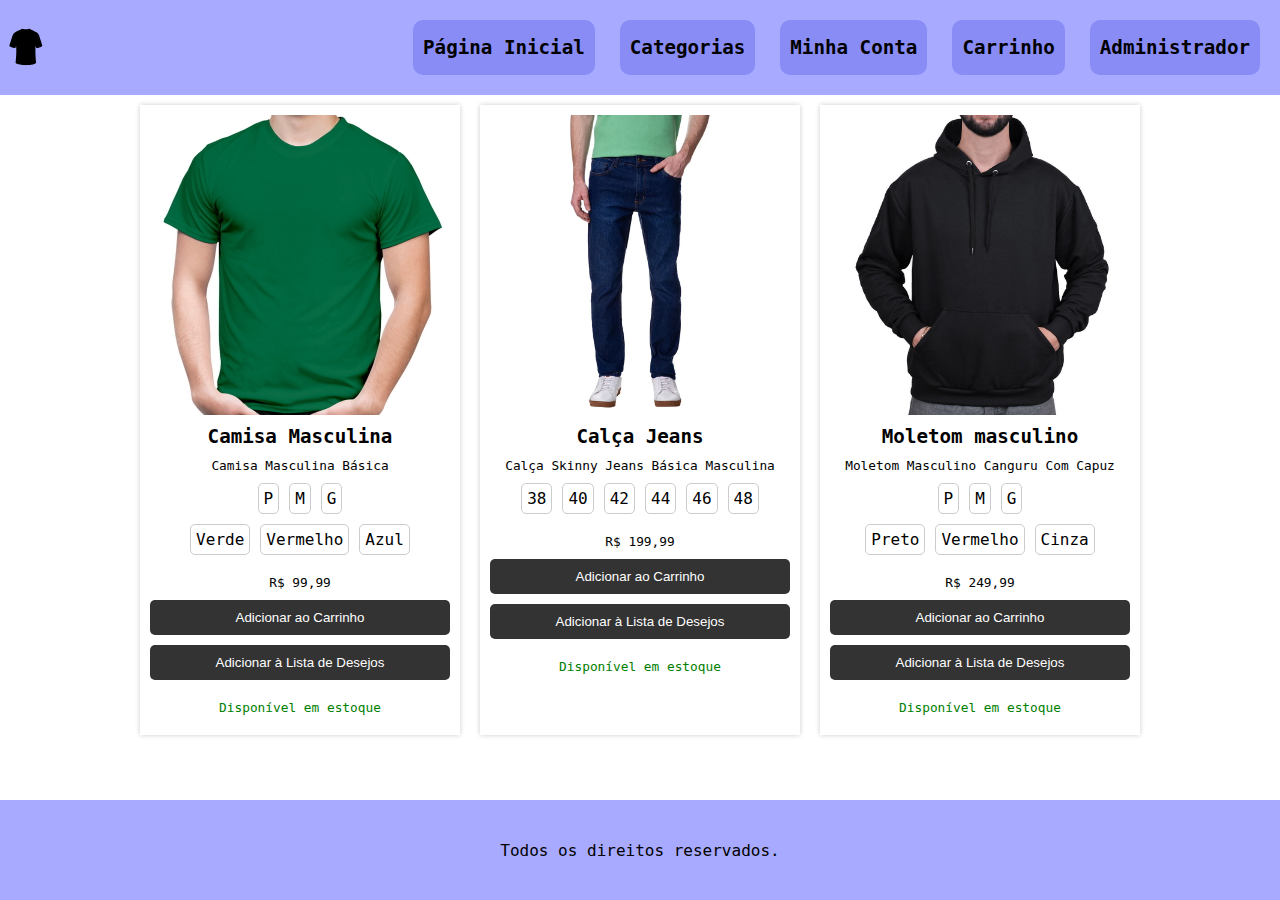
<file: index.html>
<!DOCTYPE html>
<html lang="en">

<head>
  <meta charset="UTF-8">
  <meta http-equiv="X-UA-Compatible" content="IE=edge">
  <meta name="viewport" content="width=device-width, initial-scale=1.0">
  <title>Loja de Roupas</title>
  <link rel="stylesheet" href="./css/style.css">
  <link rel="icon" href="logo.svg">

</head>

<body>
  <!-- Implementa o cabeçalho do site -->
  <header class="header">
    <div>
      <img src="logo.svg" class="logo">
    </div>

    <nav>
      <ul class="header-menu">
        <li><a href="index.html">Página Inicial</a></li>
        <li><a href="#">Categorias</a></li>
        <li><a href="#">Minha Conta</a></li>
        <li><a href="#">Carrinho</a></li>
        <li><a href="form.html">Administrador</a></li>
      </ul>
    </nav>
  </header>

  <!-- Implementa o conteúdo principal do site -->

  <main>
    <div class="lista-produtos">
      <div class="produto">
        <img src="camisa.jpg">
        <h2>Camisa Masculina</h2>
        <p>Camisa Masculina Básica</p>
        <ul class="tamanhos">
          <li>P</li>
          <li>M</li>
          <li>G</li>
        </ul>
        <ul class="cores">
          <li>Verde</li>
          <li>Vermelho</li>
          <li>Azul</li>
        </ul>
        <p class="preco">R$ 99,99</p>
        <button class="botao-comprar">Adicionar ao Carrinho</button>
        <button class="botao-desejos">Adicionar à Lista de Desejos</button>
        <p class="estoque">Disponível em estoque</p>
      </div>

      <div class="produto">
        <img src="calcajeans.jpg">
        <h2>Calça Jeans</h2>
        <p>Calça Skinny Jeans Básica Masculina</p>
        <ul class="tamanhos">
          <li>38</li>
          <li>40</li>
          <li>42</li>
          <li>44</li>
          <li>46</li>
          <li>48</li>
        </ul>
        <p class="preco">R$ 199,99</p>
        <button class="botao-comprar">Adicionar ao Carrinho</button>
        <button class="botao-desejos">Adicionar à Lista de Desejos</button>
        <p class="estoque">Disponível em estoque</p>
      </div>

      <div class="produto">
        <img src="moletom.jpg">
        <h2>Moletom masculino</h2>
        <p>Moletom Masculino Canguru Com Capuz</p>
        <ul class="tamanhos">
          <li>P</li>
          <li>M</li>
          <li>G</li>
        </ul>
        <ul class="cores">
          <li>Preto</li>
          <li>Vermelho</li>
          <li>Cinza</li>
        </ul>
        <p class="preco">R$ 249,99</p>
        <button class="botao-comprar">Adicionar ao Carrinho</button>
        <button class="botao-desejos">Adicionar à Lista de Desejos</button>
        <p class="estoque">Disponível em estoque</p>
      </div>

    </div>
  </main>

  <!-- Implementa o rodapé do site -->
  <footer class="footer">
    <p class="footer-copy">Todos os direitos reservados.</p>
  </footer>


  <script src="script.js"></script>
</body>

</html>
</file>
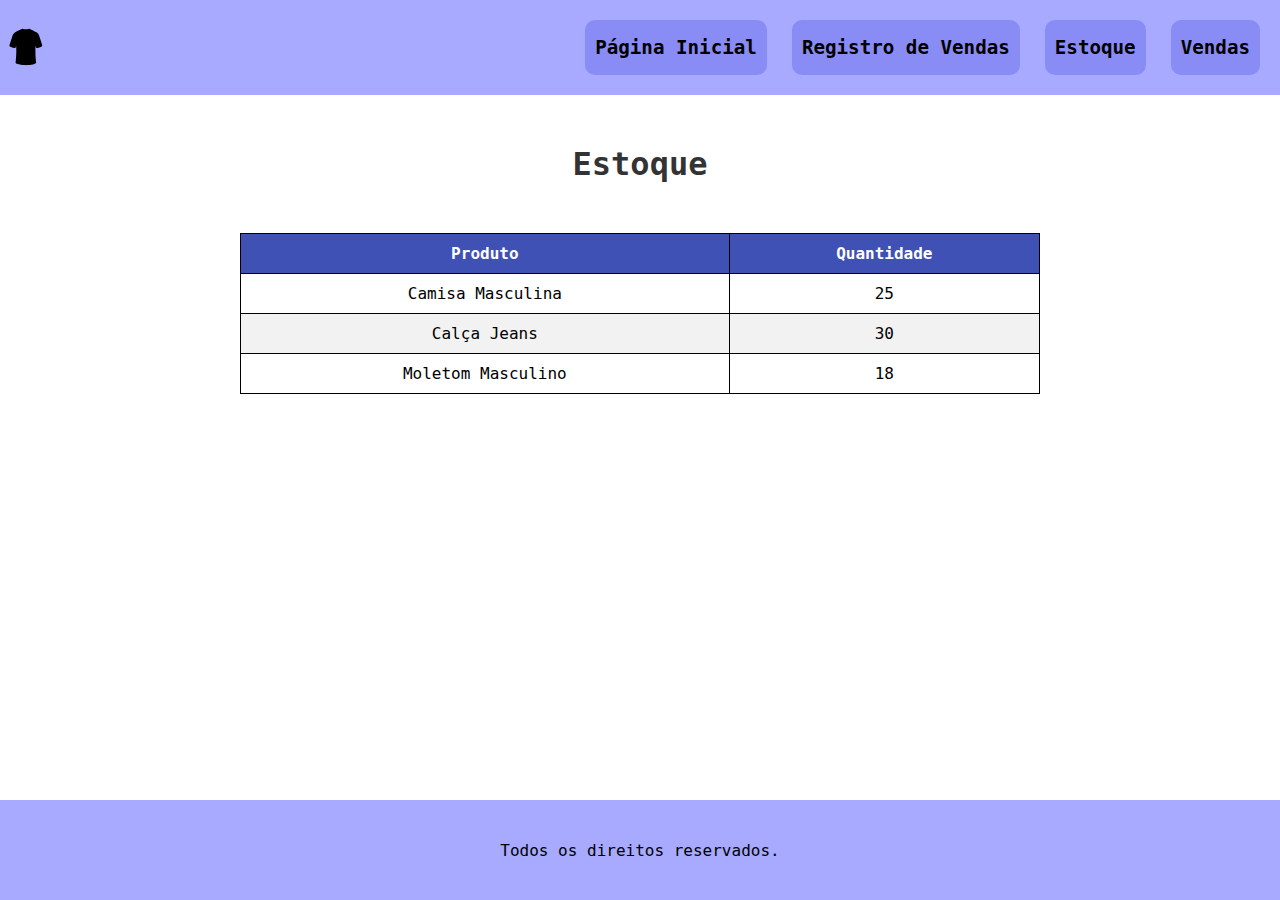
<file: estoque.html>
<!DOCTYPE html>
<html lang="en">

<head>
  <meta charset="UTF-8">
  <meta http-equiv="X-UA-Compatible" content="IE=edge">
  <meta name="viewport" content="width=device-width, initial-scale=1.0">
  <title>Estoque</title>
  <link rel="stylesheet" href="./css/style.css">
  <link rel="icon" href="logo.svg">

</head>

<body>

  <!-- Implementa o cabeçalho do site -->
  <header class="header">
    <div>
      <img src="logo.svg" class="logo">
    </div>

    <nav>
      <ul class="header-menu">
        <li><a href="index.html">Página Inicial</a></li>
        <li><a href="form.html">Registro de Vendas</a></li>
        <li><a href="estoque.html">Estoque</a></li>
        <li><a href="vendas.html">Vendas</a></li>
      </ul>
    </nav>
  </header>

  <!-- Implementa o conteúdo principal do site -->
  <main>
    <h1>Estoque </h1>
    <table>
      <table>
        <thead>
          <tr>
            <th>Produto</th>
            <th>Quantidade</th>
          </tr>
        </thead>
        <tbody>
          <tr>
            <td>Camisa Masculina</td>
            <td>25</td>
          </tr>
          <tr>
            <td>Calça Jeans</td>
            <td>30</td>
          </tr>
          <tr>
            <td>Moletom Masculino</td>
            <td>18</td>
          </tr>
        </tbody>
      </table>
  </main>

  <!-- Implementa o rodapé do site -->
  <footer class="footer">
    <p class="footer-copy">Todos os direitos reservados.</p>
  </footer>


  <script src="script.js"></script>
</body>

</html>
</file>
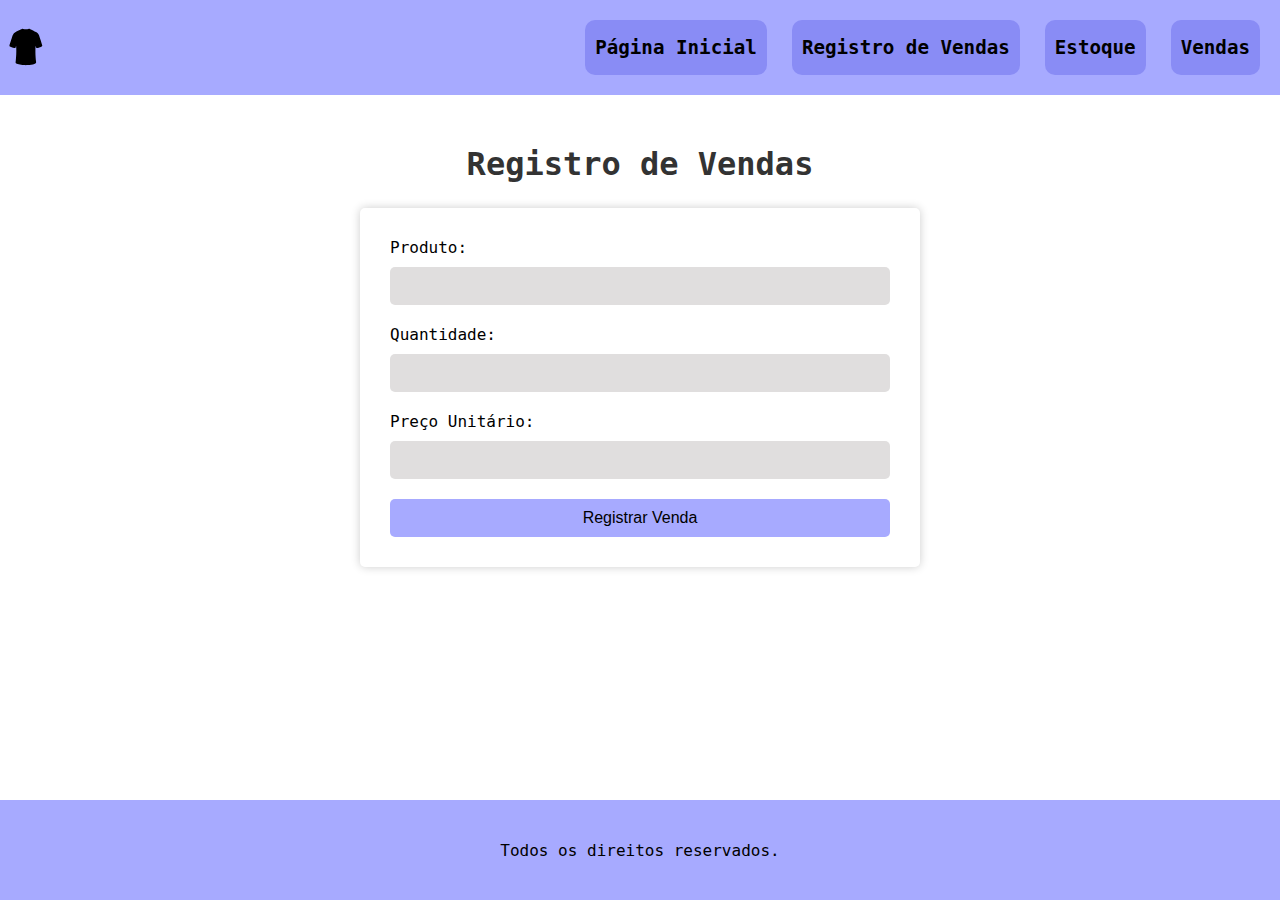
<file: form.html>
<!DOCTYPE html>
<html lang="en">

<head>
  <meta charset="UTF-8">
  <meta http-equiv="X-UA-Compatible" content="IE=edge">
  <meta name="viewport" content="width=device-width, initial-scale=1.0">
  <title>Registro de Vendas</title>
  <link rel="stylesheet" href="./css/style.css">
  <link rel="icon" href="logo.svg">

</head>

<body>
  <!-- Implementa o cabeçalho do site -->
  <header class="header">
    <div>
      <img src="logo.svg" class="logo">
    </div>

    <nav>
      <ul class="header-menu">
        <li><a href="index.html">Página Inicial</a></li>
        <li><a href="form.html">Registro de Vendas</a></li>
        <li><a href="estoque.html">Estoque</a></li>
        <li><a href="vendas.html">Vendas</a></li>

      </ul>
    </nav>
  </header>

  <!-- Implementa o conteúdo principal do site -->
  <main>
    <h1>Registro de Vendas</h1>
    <form>
      <label for="produto">Produto:</label>
      <input type="text" id="produto" name="produto" required>
      <label for="quantidade">Quantidade:</label>
      <input type="number" id="quantidade" name="quantidade" required>
      <label for="preco">Preço Unitário:</label>
      <input type="text" id="preco" name="preco" required>
      <button type="submit">Registrar Venda</button>
    </form>
  </main>

  <!-- Implementa o rodapé do site -->
  <footer class="footer">
    <p class="footer-copy">Todos os direitos reservados.</p>
  </footer>


  <script src="script.js"></script>
</body>

</html>
</file>
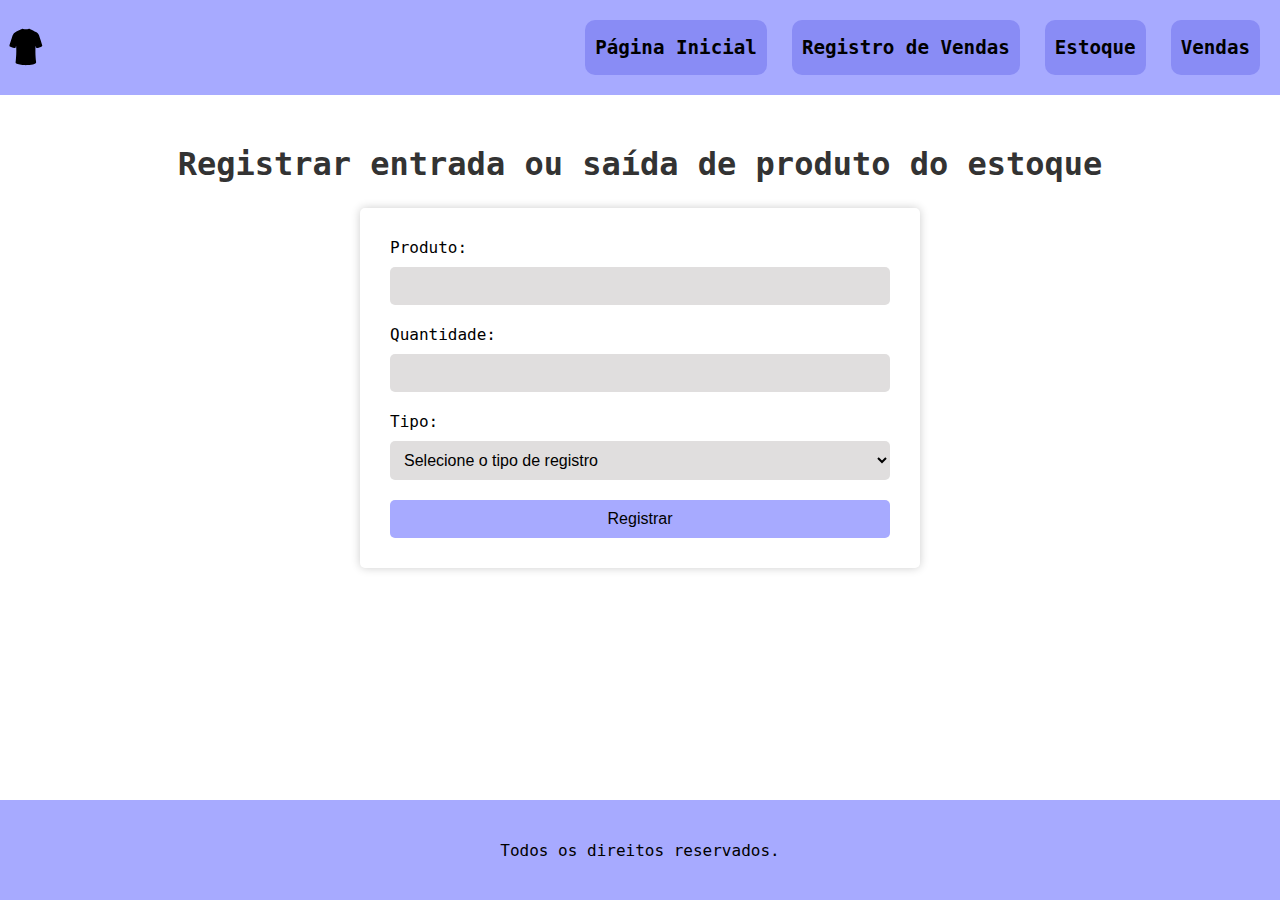
<file: vendas.html>
<!DOCTYPE html>
<html lang="en">

<head>
  <meta charset="UTF-8">
  <meta http-equiv="X-UA-Compatible" content="IE=edge">
  <meta name="viewport" content="width=device-width, initial-scale=1.0">
  <title>Vendas</title>
  <link rel="stylesheet" href="./css/style.css">
  <link rel="icon" href="logo.svg">

</head>

<body>
  <!-- Implementa o cabeçalho do site -->
  <header class="header">
    <div>
      <img src="logo.svg" class="logo">
    </div>

    <nav>
      <ul class="header-menu">
        <li><a href="index.html">Página Inicial</a></li>
        <li><a href="form.html">Registro de Vendas</a></li>
        <li><a href="estoque.html">Estoque</a></li>
        <li><a href="vendas.html">Vendas</a></li>
      </ul>
    </nav>
  </header>

  <!-- Implementa o conteúdo principal do site -->
  <main>
    <h1>Registrar entrada ou saída de produto do estoque</h1>
    <form>
      <label for="produto">Produto:</label>
      <input type="text" id="produto" name="produto" required>
      <label for="quantidade">Quantidade:</label>
      <input type="number" id="quantidade" name="quantidade" required>
      <label for="tipo">Tipo:</label>
      <select id="registro" name="registro" required>
        <option value="" disabled selected>Selecione o tipo de registro</option>
        <option value="entrada">Entrada</option>
        <option value="saida">Saída</option>
      </select>
      <button type="submit">Registrar</button>
    </form>
  </main>

  <!-- Implementa o rodapé do site -->
  <footer class="footer">
    <p class="footer-copy">Todos os direitos reservados.</p>
  </footer>


  <script src="script.js"></script>
</body>

</html>
</file>
<file: css/style.css>
/* Arquivo que importa todos os estilos da página */

@import "global.css";
@import "header.css";
@import "footer.css";
@import "produtos.css";
@import "form.css";
@import "estoque.css";
</file>
